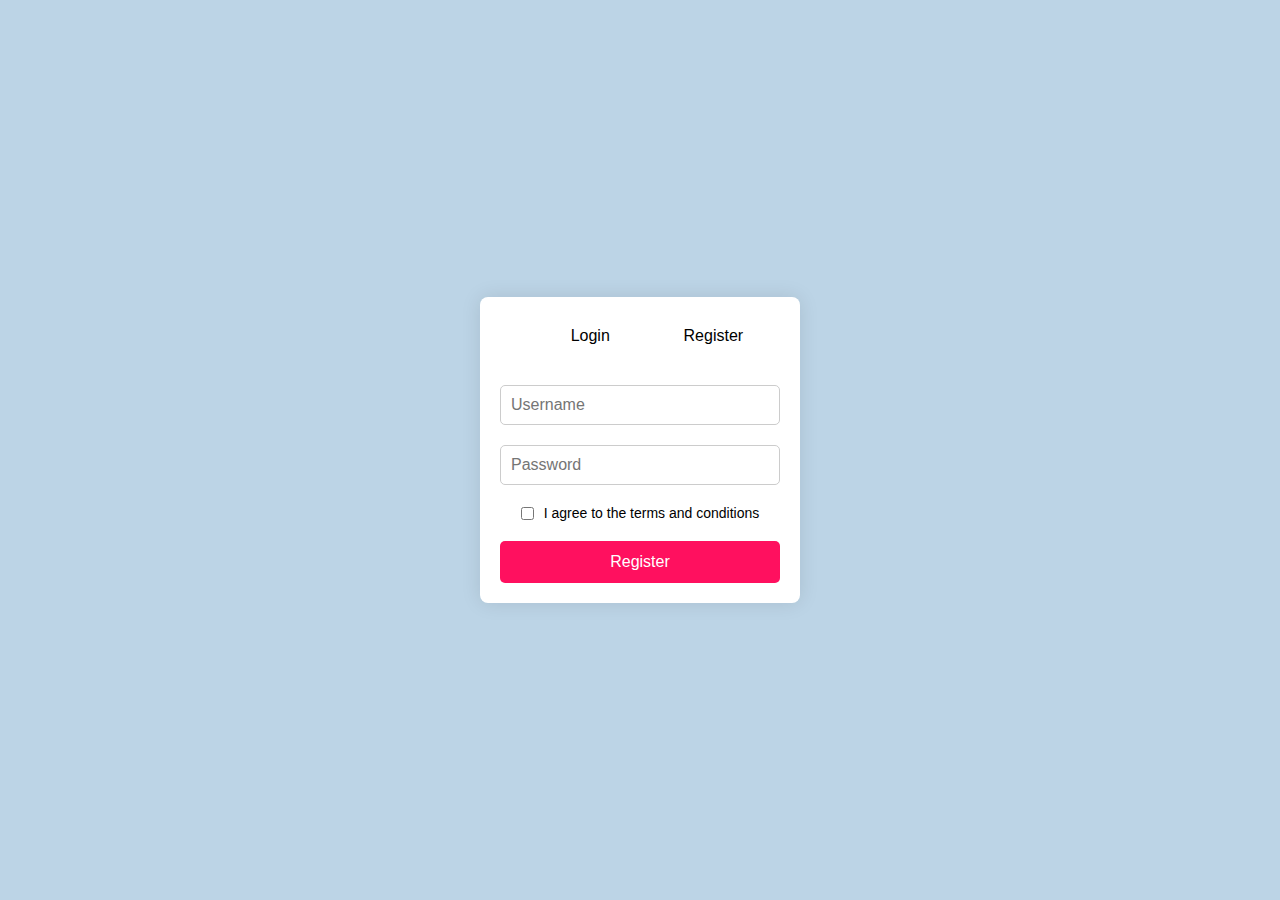
<file: login.html>
<!DOCTYPE html>
<html lang="en">
<head>
    <meta charset="UTF-8">
    <meta http-equiv="X-UA-Compatible" content="IE=edge">
    <meta name="viewport" content="width=device-width, initial-scale=1.0">
    <title>Login</title>
    <link rel="stylesheet" href="style.css">
</head>
<body>
    <div class="zero">
        <div class="form-box">
            <div class="button-box">
                <div id="btn"></div>
                <button type="button" class="toggle-btn" onclick="showLogin()">Login</button>
                <button type="button" class="toggle-btn" onclick="showRegister()">Register</button>
            </div>
            <form class="input-group" id="loginForm" style="display: none;" onsubmit="return login()">
                <input type="text" class="input-field" placeholder="Username" required>
                <input type="password" class="input-field" placeholder="Password" required>
                <label class="Check-box"><input type="checkbox"><span>Remember Password</span></label>
                <button type="submit" class="submit-btn">Login</button>
            </form>
            <form class="input-group" id="registerForm" onsubmit="return register()">
                <input type="text" class="input-field" placeholder="Username" required>
                <input type="password" class="input-field" placeholder="Password" required>
                <label class="Check-box"><input type="checkbox" required><span>I agree to the terms and conditions</span></label>
                <button type="submit" class="submit-btn">Register</button>
            </form>
        </div>
    </div>
    <script>
        function showLogin() {
            document.getElementById("loginForm").style.display = "block";
            document.getElementById("registerForm").style.display = "none";
        }
        function showRegister() {
            document.getElementById("loginForm").style.display = "none";
            document.getElementById("registerForm").style.display = "block";
        }
        function login() {
            const username = document.getElementById("loginForm").querySelector('input[type="text"]').value;
            const password = document.getElementById("loginForm").querySelector('input[type="password"]').value;
            if (username.trim() === "" || password.trim() === "") {
                alert("Please enter username and password");
                return false; 
            }
            window.location.href = "index.html";
            return false; 
        }
        function register() {
            const username = document.getElementById("registerForm").querySelector('input[type="text"]').value;
            const password = document.getElementById("registerForm").querySelector('input[type="password"]').value;
            if (username.trim() === "" || password.trim() === "") {
                alert("Please enter username and password");
                return false; 
            }
            window.location.href = "index.html";
            return false; 
        }
    </script>
</body>
</html>
</file>
<file: style.css>
*{
    margin: 0px;
    padding: 0px;
    box-sizing: border-box;
}
html{
    scroll-behavior: smooth;
}
body {
    font-family: Arial, sans-serif;
    background-color: #bcd4e6;
}
header{
    color: rgb(17, 15, 15);
    padding: 20px;
    display: flex;
    justify-content: space-between;
    align-items: center;
    position: fixed;
    top:0;
    left :0;
    width:100%;
    background-color: #bcd4e6;
    z-index:1000;
}
.brand-name{
    font-size: 25px;
    font-weight: bold;
}
.logo{
    font-size: 30px;
    margin-left: 5px;
    font-weight: bold;
}
.navbar{
    display: flex;
    justify-content: flex-end;
    align-items: center;
    flex-wrap: wrap;
    margin-right: 25px;
}
.navbar ul{
    display: flex;
    justify-content: flex-end;
    list-style: none;
    margin:  0;
    padding: 0;
    flex-wrap: wrap;
}
.navbar ul li{
    margin-left: 15px;
    font-size: 1.1rem;
}
.navbar ul li:nth-child(1){
    margin-right: auto;
}
.navbar ul li a{
    text-decoration: none;
    color: rgb(15, 14, 14);
    padding: 8px 15px;
    transition: all .42s ease;
}
.navbar ul li a:hover{
    transform: scale(1.1);
    color: rgb(28, 25, 25);
    box-shadow: 0 0 10px white;
    border-radius: 15px;
}
.navbar ul li:nth-child(2) a {
    padding: 8px 12px; 
    border: 2px solid #007bff; 
    border-radius: 5px; 
    color: #007bff; 
    transition: all .3s ease;
}

.navbar ul li:nth-child(2) a:hover {
    background-color: #007bff; 
    color: #fff; 
}
.hero {
    background-color: #007bff; 
    color: #fff; 
    height: 100vh;
    display: flex;
    justify-content: center;
    align-items: center;
}

.hero-content {
    text-align: center;
}

.hero-content h1 {
    font-size: 3em; 
    margin-bottom: 0.5em;
}

.hero-content h2 {
    font-size: 2em; 
    margin-bottom: 1.5em;
}

.hero-content p {
    font-size: 1.2em; 
    margin-bottom: 2em; 
}

.cta-button {
    display: inline-block;
    padding: 10px 20px;
    background-color: #fff; 
    color: #007bff; 
    text-decoration: none;
    font-size: 1.2em;
    border-radius: 5px; 
    transition: background-color 0.3s ease; 
}

.cta-button:hover {
    background-color: #0056b3;
    color: #fff; 
}
.zero {
    display: flex;
    justify-content: center;
    align-items: center;
    height: 100vh;
}

.form-box {
    width: 320px;
    padding: 20px;
    background-color: #fff;
    border-radius: 8px;
    box-shadow: 0 0 20px rgba(0, 0, 0, 0.1);
    text-align: center;
}

.button-box {
    display: flex;
    justify-content: space-around;
    margin-bottom: 20px;
}

.toggle-btn {
    padding: 10px 20px;
    cursor: pointer;
    background-color: transparent;
    border: none;
    outline: none;
    font-size: 16px;
    border-radius: 20px;
    transition: background-color 0.3s ease;
}

.toggle-btn:hover {
    background-color: rgba(0, 0, 0, 0.1);
}

.input-group {
    display: flex;
    flex-direction: column;
    align-items: center;
}

.input-field {
    width: 100%;
    padding: 10px;
    margin: 10px 0;
    border: 1px solid #ccc;
    border-radius: 5px;
    box-sizing: border-box;
    font-size: 16px;
}

.Check-box {
    display: flex;
    align-items: center;
    justify-content: flex-start;
    font-size: 14px;
    margin-top: 10px;
}

.Check-box input {
    margin-right: 10px;
    flex-shrink:0;
}
.check-box span{
    white-space: nowrap;
}
.submit-btn {
    width: 100%;
    padding: 12px;
    margin-top: 20px;
    background-color: #ff105f;
    color: #fff;
    border: none;
    border-radius: 5px;
    cursor: pointer;
    font-size: 16px;
    transition: background-color 0.3s ease;
}

.submit-btn:hover {
    background-color: #ffad06;
}

.moto{
    background-color: #bcd4e6;
    padding: 20px;
    text-align: center;
    margin-top: 20px;
}

.moto p {
    font-size: 32px; 
    color: #181717; 
    background-color: #bcd4e6;
    font-family: Arial, Helvetica, sans-serif;
    font-weight: bold;
}


#template{
    padding: 50px 20px;
    background-color: #bcd4e6;
}
.cards {
    display: flex;
    grid-template-columns: repeat(auto-fit, minmax(240px, 1fr));
    justify-content: center;
    padding: 20px;
    
}

.card {
    width: 100%;
    max-width: 300px;
    border: 2px solid #ccc;
    border-radius: 10px;
    overflow: hidden;
    box-shadow: 0 4px 8px rgba(0, 0, 0, 0.1);
    transition: transform 0.3s ease;
}

.card:hover {
    transform: translateY(-5px);
}

.card .images img {
    width: 100%;
    border-bottom: 2px solid #ccc;
}

.card .description {
    padding: 15px;
}

.card .description p {
    text-align: center;
    font-size: 16px;
    color: #333;
}

.card .button {
    text-align: center;
}

.card .button .btn {
    display: inline-block;
    padding: 10px 20px;
    background-color: rgb(100, 149, 237);
    color: #fff;
    border: 2px solid rgb(100, 149, 237);
    border-radius: 5px;
    text-decoration: none;
    cursor: pointer;
    transition: background-color 0.3s ease, color 0.3s ease;
}

.card .button .btn a {
    text-decoration: none;
    color: inherit;
}

.card .button .btn:hover {
    background-color: #007bff;
    border-color: #007bff;
}
#footer {
    background-color: #a3c0dd; 
    padding: 20px; 
    text-align: center; 
}
#footer footer {
    color: #333;
    font-size: 14px; 
}
#footer {
    border-top: 1px solid #ccc;
    box-shadow: 0 -2px 6px rgba(0, 0, 0, 0.1);
}


@media screen and (max-width: 375px) {
    header {
        padding: 10px;
    }
    .brand-name {
        font-size: 18px; 
    }
    .logo {
        font-size: 22px; 
    }
    .navbar {
        display: flex;
        align-items: center;
    }
    .navbar ul {
        display: flex;
    }
    .navbar ul li {
        margin-left: 10px; 
        font-size: 0.9rem; 
    }
}

@media screen and (max-width: 339px) {
    .form-box {
        width: 280px; 
        padding: 15px;
    }
    .toggle-btn {
        padding: 8px 16px; 
        font-size: 14px; 
    }
    .input-field {
        padding: 8px; 
        font-size: 14px; 
    }
    .Check-box {
        font-size: 12px; 
    }
    .submit-btn {
        padding: 10px; 
        font-size: 14px;
    }
}
</file>
